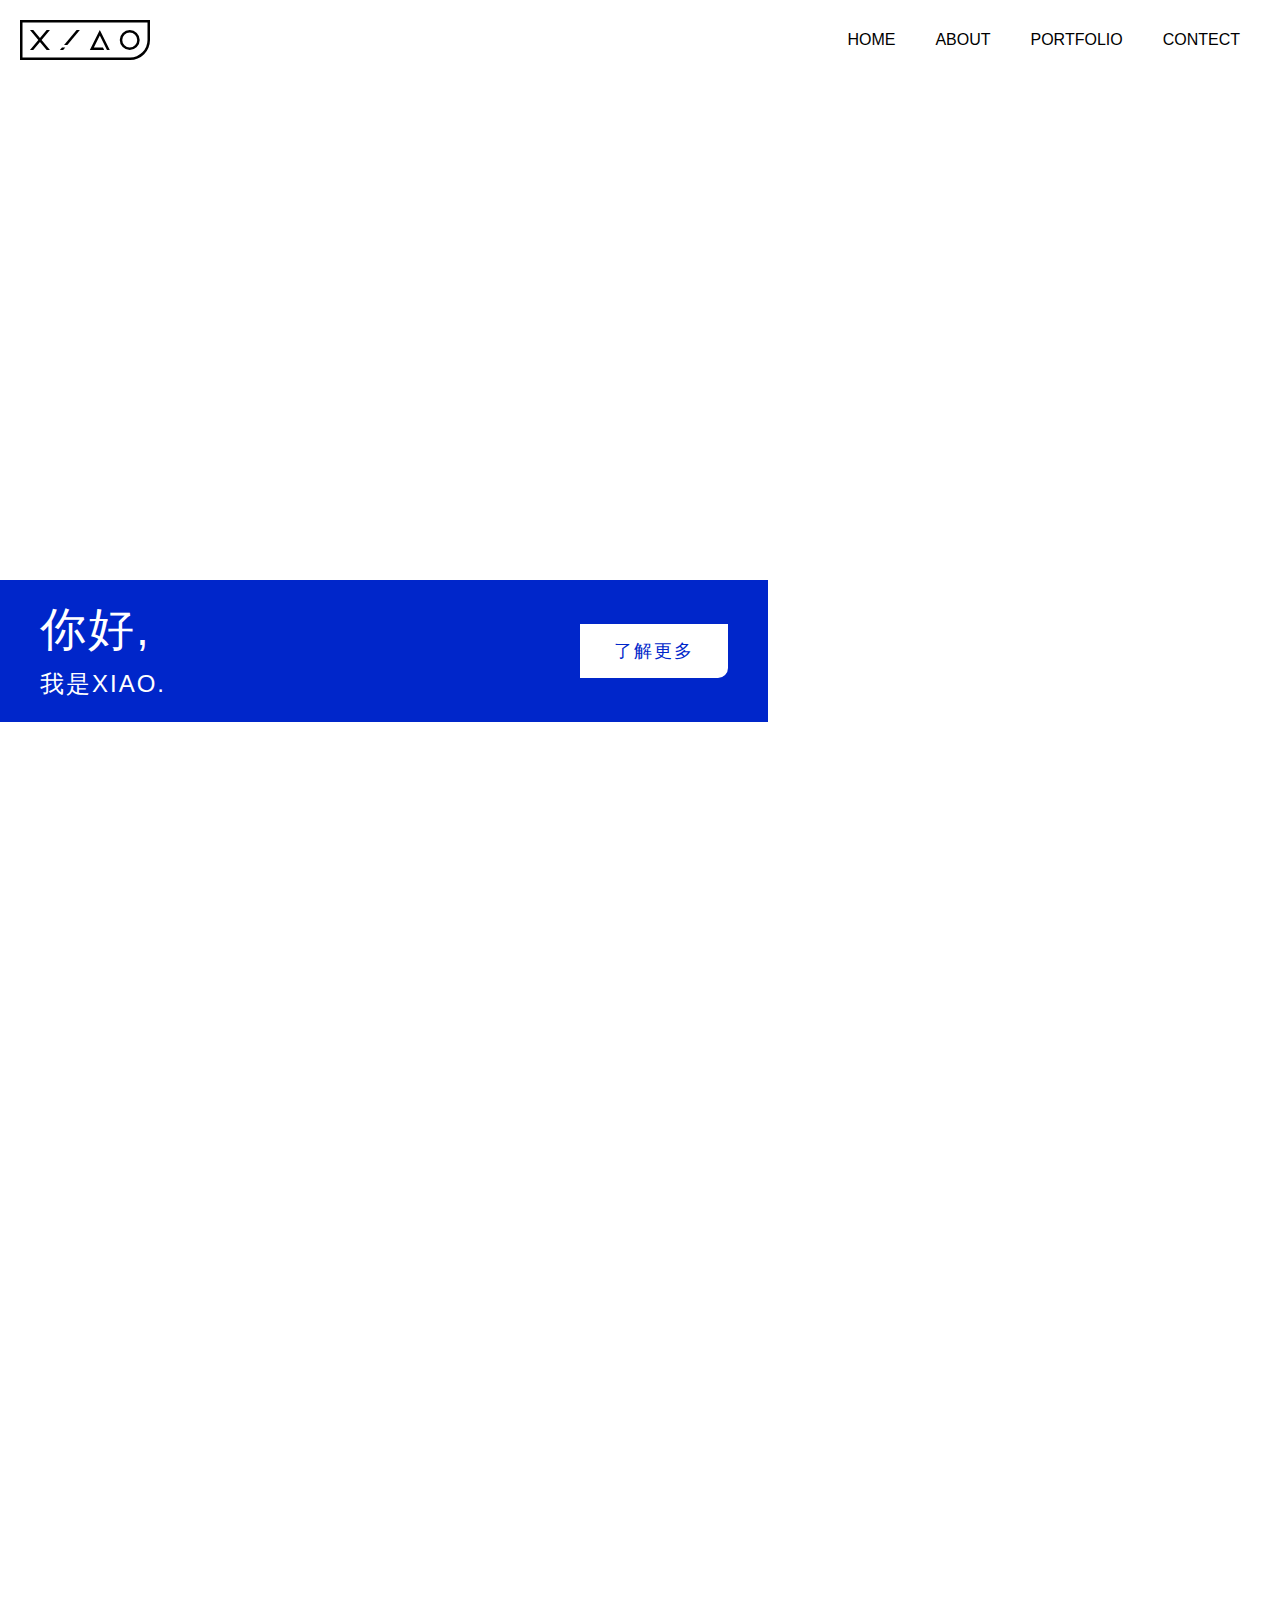
<file: index.html>
<!DOCTYPE html>
<html lang="en">

<head>
	<meta charset="UTF-8">
	<meta http-equiv="X-UA-Compatible" content="IE=edge">
	<meta name="viewport" content="width=device-width, initial-scale=1.0">
	<title>X!AO | 蕭承達設計作品集</title>
	<meta name="viewport" content="width=device-width, initial-scale=1.0">
	<meta name="description" content="蕭承達的作品集, 蕭承達設計作品集">
	<meta name="keyword" content="XIAO, XIAO作品集,蕭承達, 蕭承達的作品集, 蕭承達設計作品集,">

	<meta property="og:title" content="FB的標題" />
	<meta property="og:description" content="FB的描述">
	<meta property="og:type" content="website" />
	<meta property="og:url" content="FB上的網址" />
	<meta property="og:image" content="FB的圖片" />

	<link href="https://i.ibb.co/ZWd9zb5/xiao-57-X57-icon.png" rel="apple-touch-icon" />

	<meta http-equiv="X-UA-Compatible" content="IE=Edge" />

	<script src="https://code.jquery.com/jquery-3.6.0.min.js"></script>
	<script src="js/all.js"></script>
	<link rel="shortcut icon" href="https://i.ibb.co/ZL6LvYR/xiao-32-X32-icon.png">
	<link rel="stylesheet" href="css/all.css">
</head>

<body>
	<div class="wrap">
		<div class="header">
			<a href="index.html" ><img class="logo" src="img\XIAO LOGO_L.svg" alt="XIAO Logo"></a>
			<ul class="menu">
				<li><a href="index.html">Home</a></li>
				<li><a href="about.html">About</a></li>
				<li><a href="portfolio.html">Portfolio</a></li>
				<li><a href="contect.html">Contect</a></li>
			</ul>
			<ul class="menu_2">
				<li><a href="index.html">Home</a></li>
				<li><a href="about.html">About</a></li>
				<li><a href="portfolio.html">Portfolio</a></li>
				<li><a href="contect.html">Contect</a></li>
			</ul>
			<a href="#" class="show_menu_2">menu</a>
		</div>
		<div class="container">
			<div class="content">
				<ul class="content_left">
					<li class="dope">
						<a href="">
							<div class="word">
								<h3>DOPE!</h3>
								<p>Motion Design,Animation, Illustration, Presentation</p>
							</div>
						</a>
					</li>
					<div class="name">
						<div class="name_word">
							<h1>你好,</h1>
							<p>我是XIAO.</p>
						</div>
						<a href="about.html">了解更多</a>
					</div>
					<li class="pf">
						<a href="">
							<div class="word">
								<h3>DOPE!</h3>
								<p>Motion Design,Animation, Illustration, Presentation</p>
							</div>
						</a>
					</li>
					<li class="qs"></li>
				</ul>

				<ul class="content_right">
					<li class="kaka">
						<a href="">
							<div class="word">
								<h3>DOPE!</h3>
								<p>Motion Design,Animation, Illustration, Presentation</p>
							</div>
						</a>
					</li>
					<li>
						<div class="lq"></div>
					</li>
				</ul>

			</div>

		</div>

	</div>
	</div>
</body>

</html>
</file>
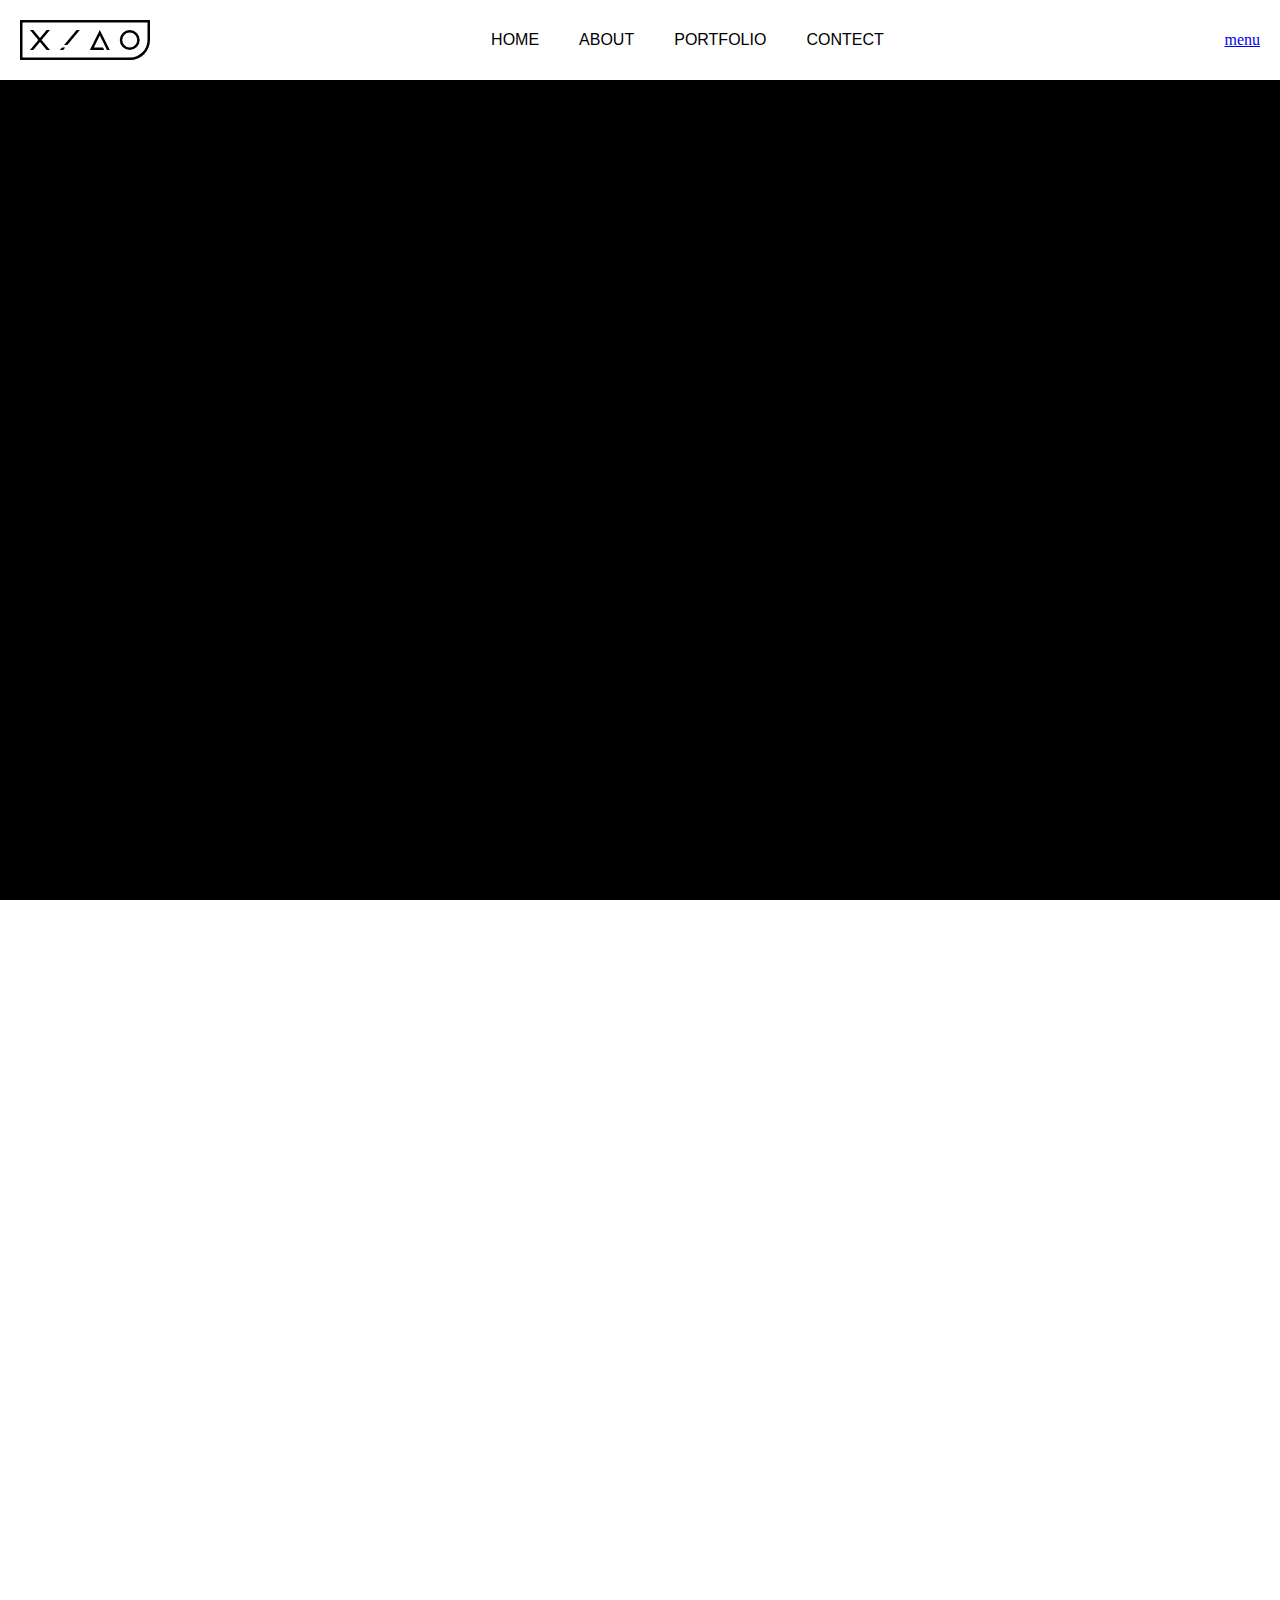
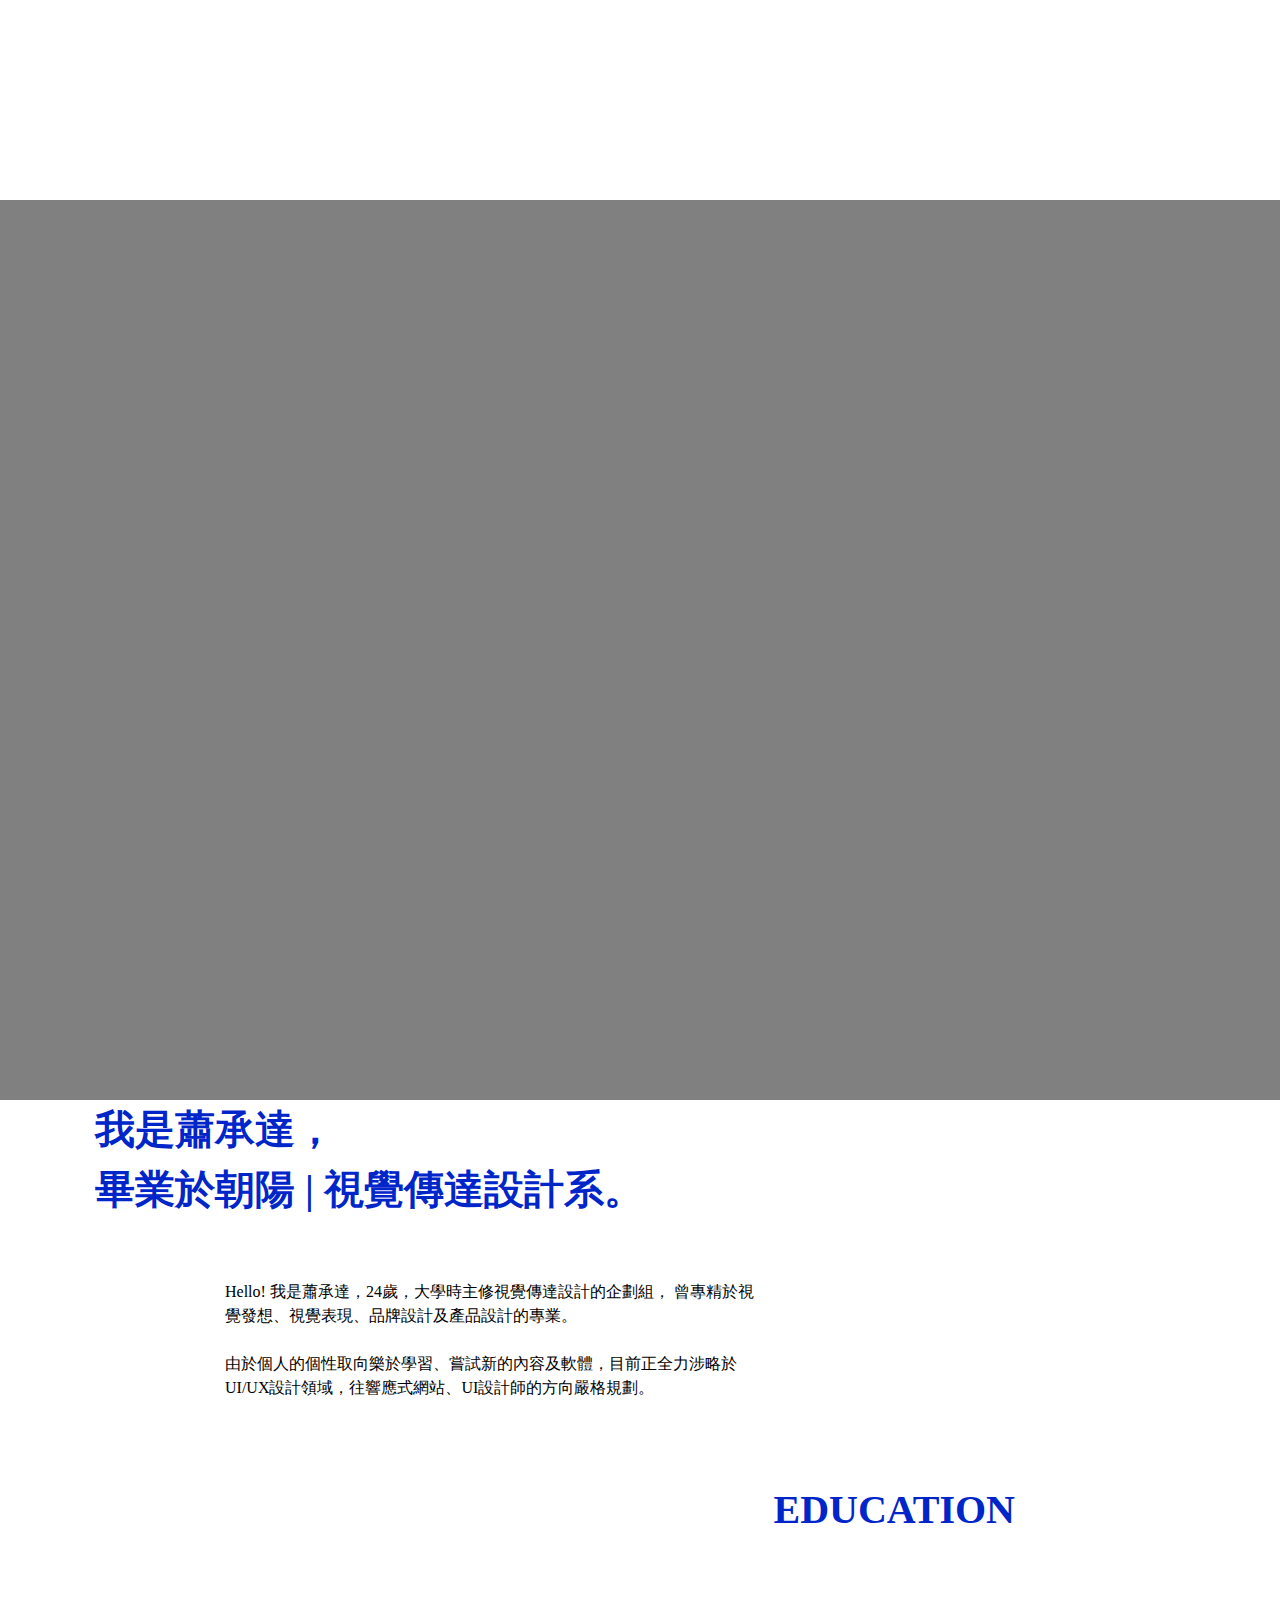
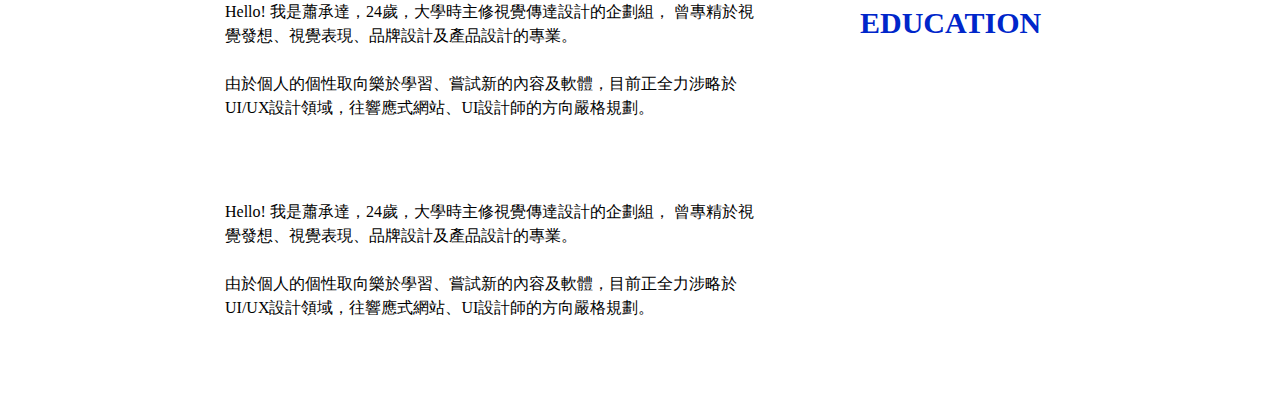
<file: about.html>
<!DOCTYPE html>
<html lang="en">

<head>
	<meta charset="UTF-8">
	<meta http-equiv="X-UA-Compatible" content="IE=edge">
	<meta name="viewport" content="width=device-width, initial-scale=1.0">
	<title>X!AO | 蕭承達設計作品集</title>
	<meta name="viewport" content="width=device-width, initial-scale=1.0">
	<meta name="description" content="蕭承達的作品集, 蕭承達設計作品集">
	<meta name="keyword" content="XIAO, XIAO作品集,蕭承達, 蕭承達的作品集, 蕭承達設計作品集,">

	<meta property="og:title" content="FB的標題" />
	<meta property="og:description" content="FB的描述">
	<meta property="og:type" content="website" />
	<meta property="og:url" content="FB上的網址" />
	<meta property="og:image" content="FB的圖片" />

	<link href="https://i.ibb.co/ZWd9zb5/xiao-57-X57-icon.png" rel="apple-touch-icon" />

	<meta http-equiv="X-UA-Compatible" content="IE=Edge" />

	<script src="https://code.jquery.com/jquery-3.6.0.min.js"></script>
	<script src="js/all.js"></script>
	<link rel="shortcut icon" href="https://i.ibb.co/ZL6LvYR/xiao-32-X32-icon.png">
	<link rel="stylesheet" href="css/all.css">
</head>

<body>
	<div class="wrap">
		<div class="header">
			<a href="index.html" ><img class="logo" src="img\XIAO LOGO_L.svg" alt="XIAO Logo"></a>
			<ul class="menu">
				<li><a href="index.html">Home</a></li>
				<li><a href="about.html">About</a></li>
				<li><a href="portfolio.html">Portfolio</a></li>
				<li><a href="contect.html">Contect</a></li>
			</ul>
			<a href="#" class="show_menu">menu</a>
		</div>
		<div class="introduction">
			<div class="ibg_1"></div>
			<div class="ibg_2"></div>
			<div class="ibg_3"></div>
			<h1>我是蕭承達，<br />
				畢業於朝陽 | 視覺傳達設計系。
			</h1>
			<p class="i_p1">
				Hello! 我是蕭承達，24歲，大學時主修視覺傳達設計的企劃組，
				曾專精於視覺發想、視覺表現、品牌設計及產品設計的專業。</br><br />
				由於個人的個性取向樂於學習、嘗試新的內容及軟體，目前正全力涉略於UI/UX設計領域，往響應式網站、UI設計師的方向嚴格規劃。
			</p>

			<h2>
				EDUCATION
			</h2>
			<p class="i_p2">
				Hello! 我是蕭承達，24歲，大學時主修視覺傳達設計的企劃組，
				曾專精於視覺發想、視覺表現、品牌設計及產品設計的專業。<br /><br />
				由於個人的個性取向樂於學習、嘗試新的內容及軟體，目前正全力涉略於UI/UX設計領域，往響應式網站、UI設計師的方向嚴格規劃。
			</p>

			<h3>
				EDUCATION
			</h3>
			<p class="i_p2">
				Hello! 我是蕭承達，24歲，大學時主修視覺傳達設計的企劃組，
				曾專精於視覺發想、視覺表現、品牌設計及產品設計的專業。<br /><br />
				由於個人的個性取向樂於學習、嘗試新的內容及軟體，目前正全力涉略於UI/UX設計領域，往響應式網站、UI設計師的方向嚴格規劃。
			</p>
		</div>
</body>

</html>
</file>
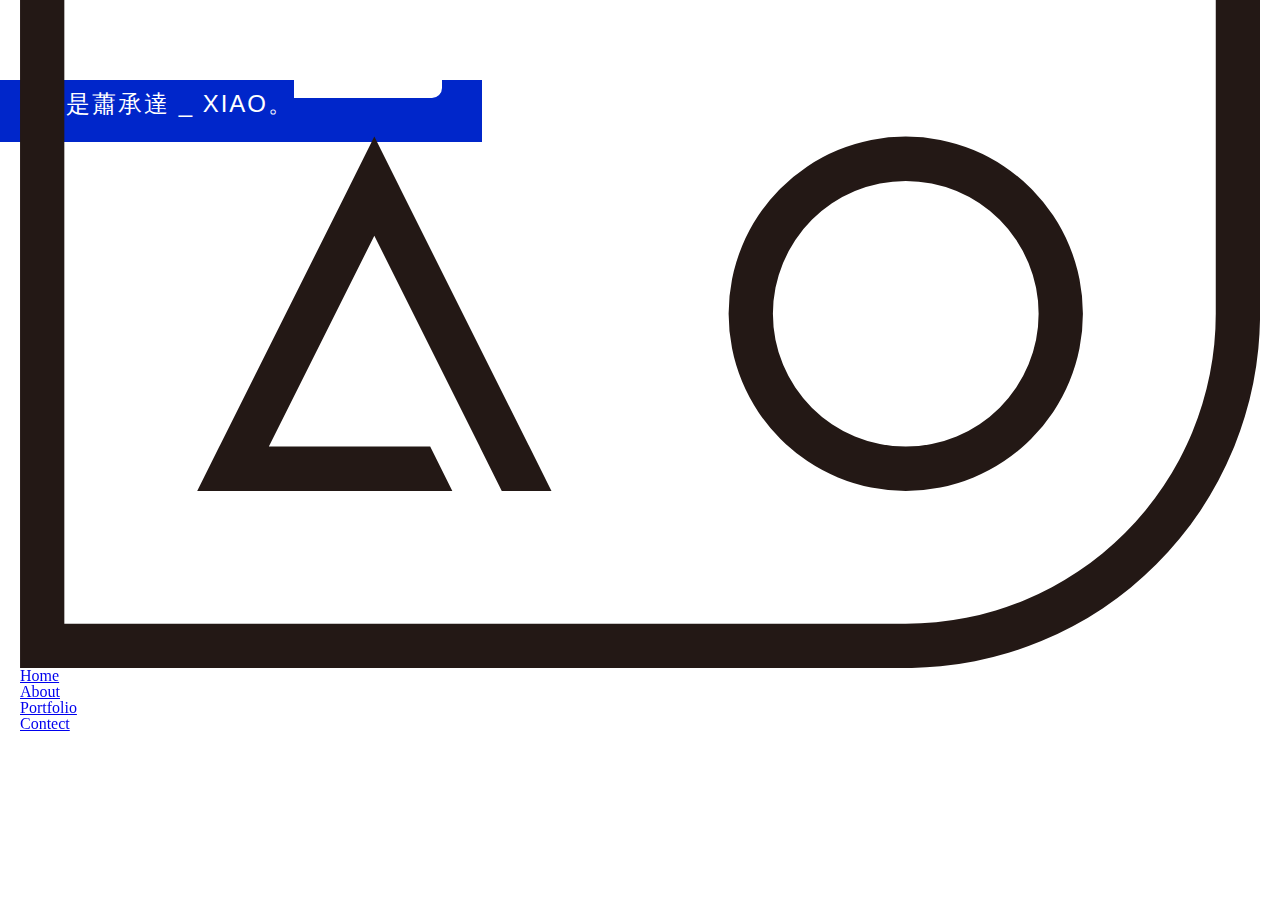
<file: home.html>
<!DOCTYPE html>
<html lang="en">
<head>
	<meta charset="UTF-8">
	<meta http-equiv="X-UA-Compatible" content="IE=edge">
	<meta name="viewport" content="width=device-width, initial-scale=1.0">
	<title>X!AO | 蕭承達設計作品集</title>

	<meta name="description" content="蕭承達的作品集, 蕭承達設計作品集">
	<meta name="keyword" content="XIAO, XIAO作品集,蕭承達, 蕭承達的作品集, 蕭承達設計作品集,">

    <meta property="og:title" content="FB的標題" />
    <meta property="og:description" content="FB的描述">
    <meta property="og:type" content="website" />
    <meta property="og:url" content="FB上的網址" />
    <meta property="og:image" content="FB的圖片" />

	<link href="https://i.ibb.co/ZWd9zb5/xiao-57-X57-icon.png" rel="apple-touch-icon" />

    <meta http-equiv="X-UA-Compatible" content="IE=Edge" />

	<script src="https://code.jquery.com/jquery-3.6.0.min.js"></script>
	<script src="js/all.js"></script>
	<link rel="shortcut icon" href="https://i.ibb.co/ZL6LvYR/xiao-32-X32-icon.png">
	<link rel="stylesheet" href="css/all.css">
</head>
<body>
	<div class="wrap">
		<div class="header">
			<div class="container">
				<a href="home.html"><img src="img\XIAO LOGO.svg" alt="XIAO Logo"></a>
				<ul>
					<li ><a href="home.html">Home</a></li>
					<li><a href="about.html">About</a></li>
					<li><a href="portfolio.html">Portfolio</a></li>
					<li><a href="contect.html">Contect</a></li>
				</ul>	
			</div>
		</div>
		<div class="menu">
			
			<div class="menu_left">
				<div class="paperfly">
					<a href="#"></a>
				</div>
				<div class="name">
					<div class="name_word">
						<h1>你好!</h1>
						<p>我是蕭承達 _ XIAO。</p>
					</div>
					<a href="about.html">了解更多</a>
				</div>
				<div class="bus">
					<a href="#"></a>
				</div>
				<div class="xiao_book">
					<a href="#"></a>
				</div>
				<div class="dope">
					<a href="#"></a>
				</div>
				<div class="oil">
					<a href="#"></a>
				</div>
			</div>

			<div class="menu_right">
				<div class="gotriwa">
					<a href="#"></a>
				</div>
				<div class="lee">
					<a href="#"></a>
				</div>
				<div class="bird">
					<a href="#"></a>
				</div>
				<div class="kaka">
					<a href="#"></a>
				</div>
				<div class="cocoa">
					<a href="#"></a>
				</div>
			</div>
			
		</div>
	</div>
</body>
</html>
</file>
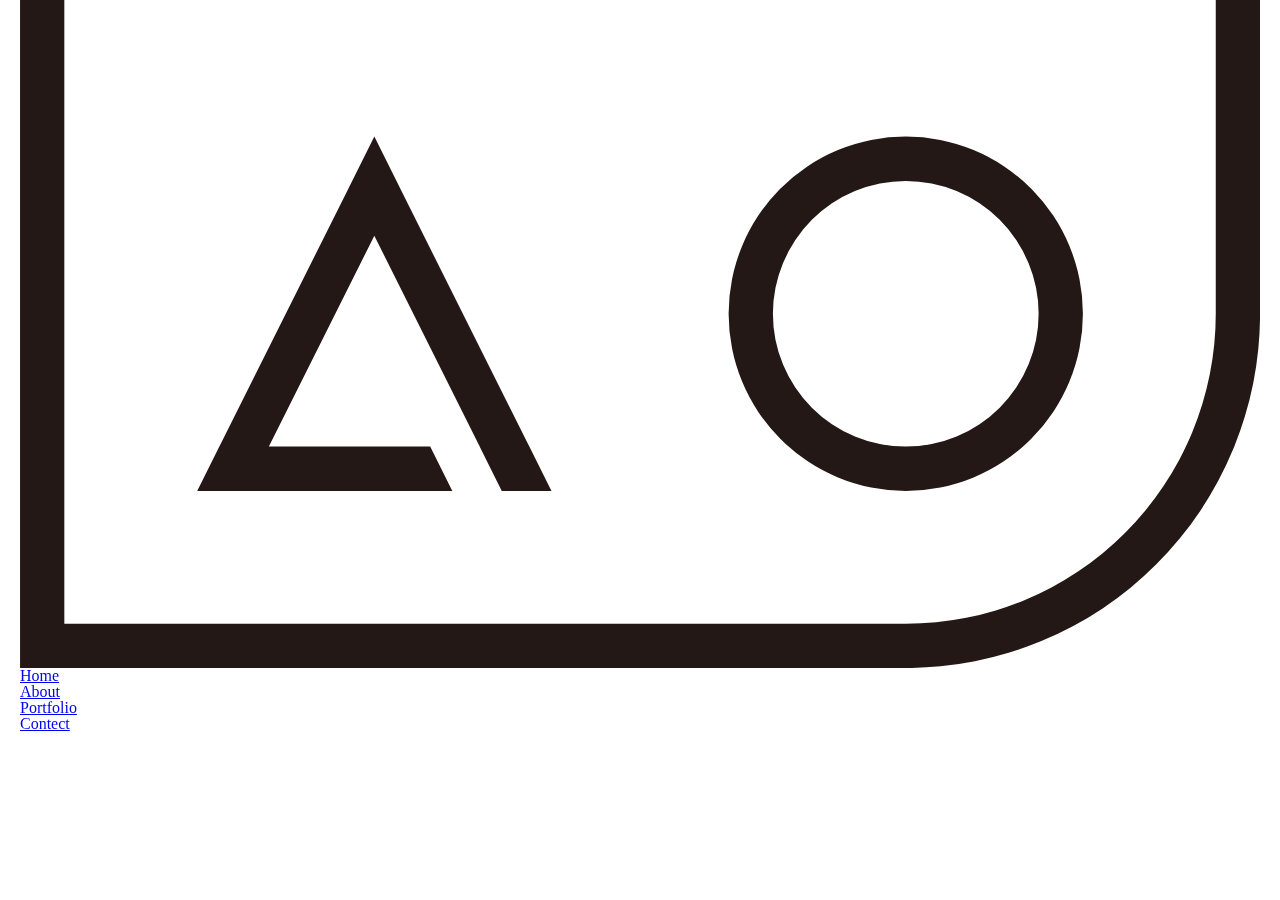
<file: layout.html>
<!DOCTYPE html>
<html lang="en">
<head>
	<meta charset="UTF-8">
	<meta http-equiv="X-UA-Compatible" content="IE=edge">
	<meta name="viewport" content="width=device-width, initial-scale=1.0">
	<title>X!AO | 蕭承達設計作品集</title>

	<meta name="description" content="蕭承達的作品集, 蕭承達設計作品集">
	<meta name="keyword" content="XIAO, XIAO作品集,蕭承達, 蕭承達的作品集, 蕭承達設計作品集,">

    <meta property="og:title" content="FB的標題" />
    <meta property="og:description" content="FB的描述">
    <meta property="og:type" content="website" />
    <meta property="og:url" content="FB上的網址" />
    <meta property="og:image" content="FB的圖片" />

	<link href="img/xiao_57X57_icon.png" rel="apple-touch-icon" />

    <meta http-equiv="X-UA-Compatible" content="IE=Edge" />

	<script src="https://code.jquery.com/jquery-3.6.0.min.js"></script>
	<script src="js/all.js"></script>
	<link rel="shortcut icon" href="img/xiao_32X32_icon.png">
	<link rel="stylesheet" href="css/all.css">
</head>
<body>
	<div class="wrap">
		<div class="header">
			<div class="container">
				<a href="home.html"><img src="img\XIAO LOGO.svg" alt="XIAO Logo"></a>
				<ul>
					<li ><a href="home.html">Home</a></li>
					<li><a href="about.html">About</a></li>
					<li><a href="portfolio.html">Portfolio</a></li>
					<li><a href="contect.html">Contect</a></li>
				</ul>	
			</div>
		</div>
</body>
</html>
</file>
<file: css/all.css>
/* http://meyerweb.com/eric/tools/css/reset/ 
   v2.0 | 20110126
   License: none (public domain)
*/

html,
body,
div,
span,
applet,
object,
iframe,
h1,
h2,
h3,
h4,
h5,
h6,
p,
blockquote,
pre,
a,
abbr,
acronym,
address,
big,
cite,
code,
del,
dfn,
em,
img,
ins,
kbd,
q,
s,
samp,
small,
strike,
strong,
sub,
sup,
tt,
var,
b,
u,
i,
center,
dl,
dt,
dd,
ol,
ul,
li,
fieldset,
form,
label,
legend,
table,
caption,
tbody,
tfoot,
thead,
tr,
th,
td,
article,
aside,
canvas,
details,
embed,
figure,
figcaption,
footer,
header,
hgroup,
menu,
nav,
output,
ruby,
section,
summary,
time,
mark,
audio,
video {
	margin: 0;
	padding: 0;
	border: 0;
	font-size: 100%;
	font: inherit;
	vertical-align: baseline;
}

/* HTML5 display-role reset for older browsers */
article,
aside,
details,
figcaption,
figure,
footer,
header,
hgroup,
menu,
nav,
section {
	display: block;
}

body {
	line-height: 1;
}

ol,
ul {
	list-style: none;
}

blockquote,
q {
	quotes: none;
}

blockquote:before,
blockquote:after,
q:before,
q:after {
	content: '';
	content: none;
}

table {
	border-collapse: collapse;
	border-spacing: 0;
}

img {
	max-width: 100%;
	height: auto;
	display: block;
}


/*all-通用*/

*,
*::before,
*::after {
	box-sizing: border-box;
}

.wrap {
	max-width: 100%;
	margin: 0 auto;
    position: relative;
	overflow: hidden;
}

.header {
	width: 100%;
	height: 80px;
	display: flex;
	justify-content: space-between;
	align-items: center;
	background: rgb(255, 255, 255);
	padding: 0 20px;
	position: fixed;
	left: 0;
	top: 0;
	z-index: 100;
}

.menu {
	display: flex;
	justify-content: space-between;
}

.menu_2 {
	width: 0;
	height: 100vh;
	background: #fff;
	display: block;
	position: fixed;
	top: 80px;
	right: 0;
	transition: 1s;

}

.menu_2.active {
	width: 100%;
	height: 100vh;
	background: #fff;
	display: block;
	position: fixed;
	top: 80px;
	right: 0;
}

.menu_2 li a {
	display: block;
	padding: 20px 20px;
	color: #000;
	text-decoration: none;
	font-family: noto sans tc, Roboto, 'Open Sans', 'Helvetica Neue', sans-serif;
	font-weight: normal;
	font-size: 16px;
	text-transform:uppercase;
	border-radius: 0 0 10px 0;
	transition: 0.2s;
}

.show_menu_2{
	display:none;
	color: #000;
	text-decoration: none;
	font-family: noto sans tc, Roboto, 'Open Sans', 'Helvetica Neue', sans-serif;
	font-weight: normal;
	font-size: 16px;
	text-transform:uppercase;
	border-radius: 0 0 10px 0;
	transition: 0.2s;
}



.logo{
	width: 130.33px;
	height: 40px;
}

.menu li a {
	display: flex;
	padding: 20px 20px;
	color: #000;
	text-decoration: none;
	font-family: noto sans tc, Roboto, 'Open Sans', 'Helvetica Neue', sans-serif;
	font-weight: normal;
	font-size: 16px;
	text-transform:uppercase;
	border-radius: 0 0 10px 0;
	transition: 0.2s;
}

.header li a:hover {
	opacity: 0.5;
}

.container {
	width: 100%;
	margin-top: 80px;
}


/*index*/

.content {
	width: 100%;
}

.content h3{
	width: 100%;
	color: #fff;
	font-size: 28px;
	font-family: noto sans tc, Roboto, 'Open Sans', 'Helvetica Neue', sans-serif;
	letter-spacing: 1px;
	font-weight: 500;
	text-align: center;
	text-transform:uppercase;
	word-wrap: break-word;
}

.content li p{
	width: 100%;
	color: #fff;
	font-size: 16px;
	font-family: noto sans tc, Roboto, 'Open Sans', 'Helvetica Neue', sans-serif;
	opacity: 0.8;
	letter-spacing: 2px;
	line-height: 1.5;
	text-align: center;
	text-transform:uppercase;
	word-wrap: break-word;
	margin-top: 8px;

}

.content li,
img {
	width: 100%;
}

.content_left {
	width: 60%;
	display: flex;
	justify-content: space-between;
	flex-wrap: wrap;
	float: left;
}

.content_right {
	width: 40%;
	float: right;
}


.content .word{
	width: 100%;
	text-align: center;
}

/*index_左欄div_共通設計*/
.content_left li{
	width: 100%;
	height: 500px;
	background-repeat: no-repeat;
	background-position: center;
    background-size: cover;
	position: relative;
	overflow: hidden;
}
/*index_右欄div_共通設計*/
.content_right li{
	width: 100%;
	height: 400px;
	background-repeat: no-repeat;
	background-position: center;
    background-size: cover;
	position: relative;
	overflow: hidden;
}

.content li:hover a{
	bottom: 0;
}

.content li a{
	display: flex;
	width: 100%;
	height: 100%;
	position: absolute;
	bottom: -100%;
	text-decoration: none;
	align-items: center;
	padding: 20px;
}

.content .dope{
	background-image: url(https://i.ibb.co/n82MPL0/dope.gif);
}
.content .dope a{	
	background: #e44ada;
}

.content .pf{
	background-image: url(https://i.ibb.co/jWLtTww/paperfly.gif);
}

.content .pf a{	
	background: #51a7d8;
}

.content .qs{
	background-image: url(https://i.ibb.co/8XpvkDm/qsv.jpg);
}

.content .kaka{
	background-image: url(https://i.ibb.co/7NyyFYm/kaka.jpg);
}

.content .kaka a{	
	background: #ff5722;
}

.content .lq{
	background-image: url(https://i.ibb.co/9r9cdNc/qhz3.jpg);
}

.name {
	display: flex;
	justify-content: space-between;
	align-items: center;
	width: 100%;
	background: #0026ca;
	padding: 26px 40px;
	
}


.name h1 {
	color: #fff;
	font-family: noto sans tc, Roboto, 'Open Sans', 'Helvetica Neue', sans-serif;
	font-weight: 100;
	font-size: 46px;
	padding-bottom: 20px;
	transition: 1s;
	letter-spacing: 2px;
}

.name p {
	color: #fff;
	font-family: noto sans tc, Roboto, 'Open Sans', 'Helvetica Neue', sans-serif;
	font-weight: 100;
	font-size: 24px;
	transition: 1s;
	letter-spacing: 2px;
}

.name a {
	display: block;
	width: 148px;
	padding: 16px 0;
	text-align: center;
	color: #0026ca;
	background: #fff;
	text-decoration: none;
	font-family: noto sans tc;
	font-weight: 500;
	font-size: 18px;
	border-radius: 0 0 10px 0;
	transition: 0.2s;
	border: 2px solid #fff;
	letter-spacing: 2px;
}

.name a:hover {
	color: #fff;
	background: #0026ca;
	border: 2px solid #fff;
}

@media(max-width:768px) {

	.menu{
		display: none;
	}
	.show_menu_2{
		display: block;
	}
	.name{
		display: block;
	}
	.name {
		text-align: center;
		order: 1;
	}
	.name a{
		margin-top: 40px;
		width: 100%;
	}
	.content{
		
	}
	.content_left{
		width: 100%;
	}
	.content_right{
		display: block;
		width: 100%;
	}
	.content_left li{
		height: 430px;
		order: 2;
	}
	.content_right li{
		height: 430px;
	}
	
	
}

@media(max-width:576px) {
	
	.menu{
		display: none;
	}
	.show_menu_2{
		display: block;
	}
	.name{
		display: block;
	}
	.name {
		text-align: center;
		order: 1;
	}
	.name a{
		margin-top: 40px;
		width: 100%;
	}
	.content{
		
	}
	.content_left{
		width: 100%;
	}
	.content_right{
		display: block;
		width: 100%;
	}
	.content_left li{
		height: 280px;
		order: 2;
	}
	.content_right li{
		height: 280px;
	}
}





/*about*/

.introduction {
	display: flex;
	flex-wrap: wrap;
}

.introduction h1,
h2,
h3 {
	width: 350px;
	color: #0026ca;
	text-decoration: none;
	font-family: noto sans tc;
	font-weight: bold;
	line-height: 1.5;
}

.introduction h1 {
	width: 1000px;
	font-size: 40px;
	margin: 0 0 60px 95px;
}

.introduction h2 {
	font-size: 40px;
	margin: 0 0 60px 665px;
	text-align: right;
}

.introduction h3 {
	font-size: 30px;
	margin: 0 0 60px 95px;
}

.i_p1,
.i_p2 {
	width: 540px;
	margin: 0 0 60px 225px;
	margin-bottom: 80px;
}


.introduction p {
	color: #000;
	text-decoration: none;
	font-family: noto sans tc;
	font-weight: regular;
	font-size: 16px;
	line-height: 1.5;
}

.ibg_1{
	width: 100%;
	height: 100vh;
	background: #000;
}
.ibg_2{
	width: 100%;
	height: 100vh;
	background: #fff;
}
.ibg_3{
	width: 100%;
	height: 100vh;
	background: gray;
}

/*portfolio*/

.project{
	width: 100%;
	display: flex;
	flex-wrap: wrap;
	justify-content: space-between;
}

.project li {
	width: 33.333%;
	background-repeat: no-repeat;
	background-size: cover;
	/*padding-bottom: 4px;*/
}

@media(max-width:1200px) {
	.project li {
		width: 50%;
	}
}

@media(max-width:768px) {
	.project {
		justify-content: center;
	}

	.project li {
		width: 50%;
	}
}

@media(max-width:576px) {
	.project {
		justify-content: center;
	}

	.project li {
		width: 100%;
	}
}
</file>
